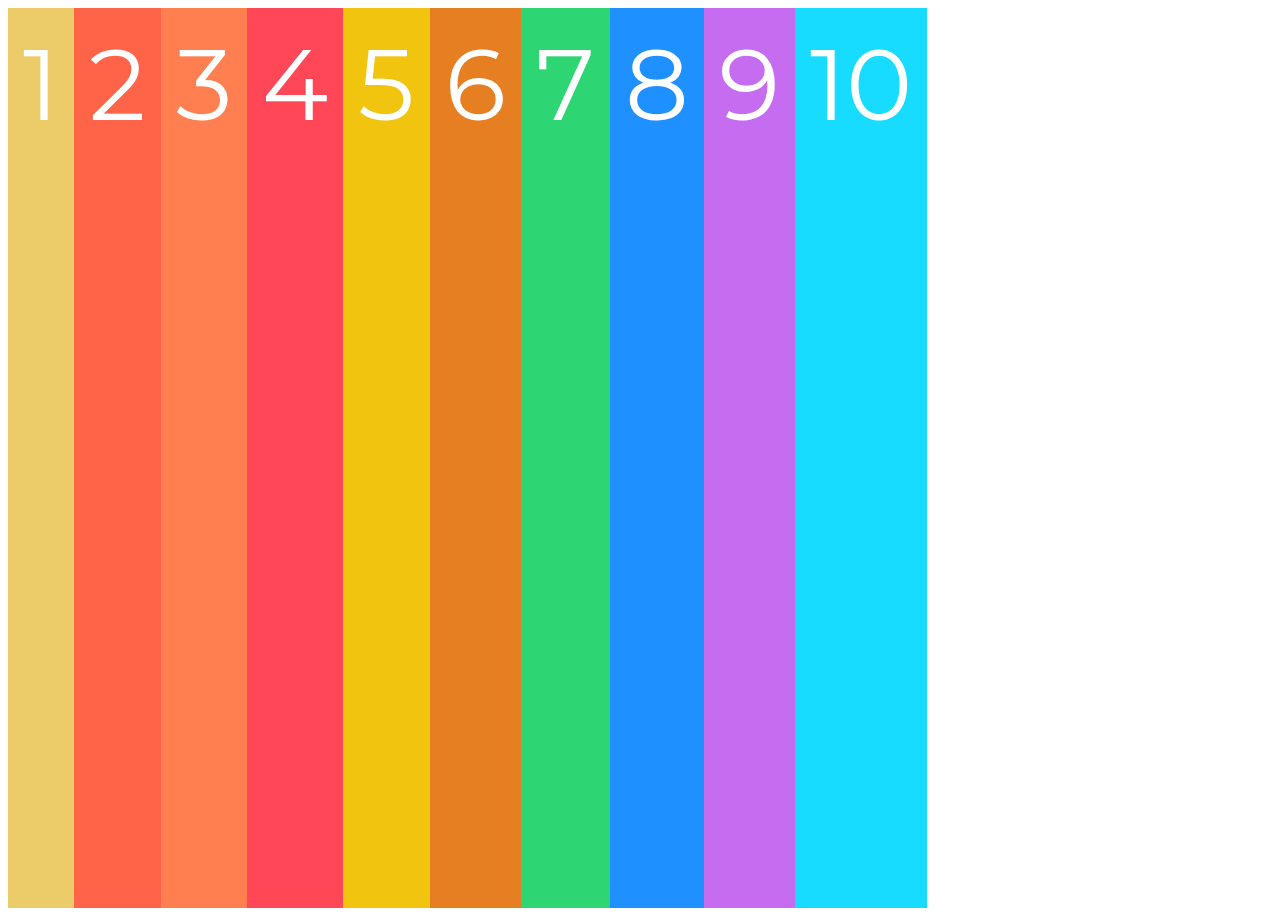
<file: 3FLEXBOX-before/1 - Flexbox/index.html>
<!DOCTYPE html>
<html lang="en">
<head>
    <link rel="stylesheet" href="finished.css">
    <title>1 - Flexbox</title>
</head>
<body>
    <!--.container>.box.box$*10.box{$}*10-->
    <div class="container">
        <div class="box box1">1</div>
        <div class="box box2">2</div>
        <div class="box box3">3</div>
        <div class="box box4">4</div>
        <div class="box box5">5</div>
        <div class="box box6">6</div>
        <div class="box box7">7</div>
        <div class="box box8">8</div>
        <div class="box box9">9</div>
        <div class="box box10">10</div>
    </div>
</body>
</html>
</file>
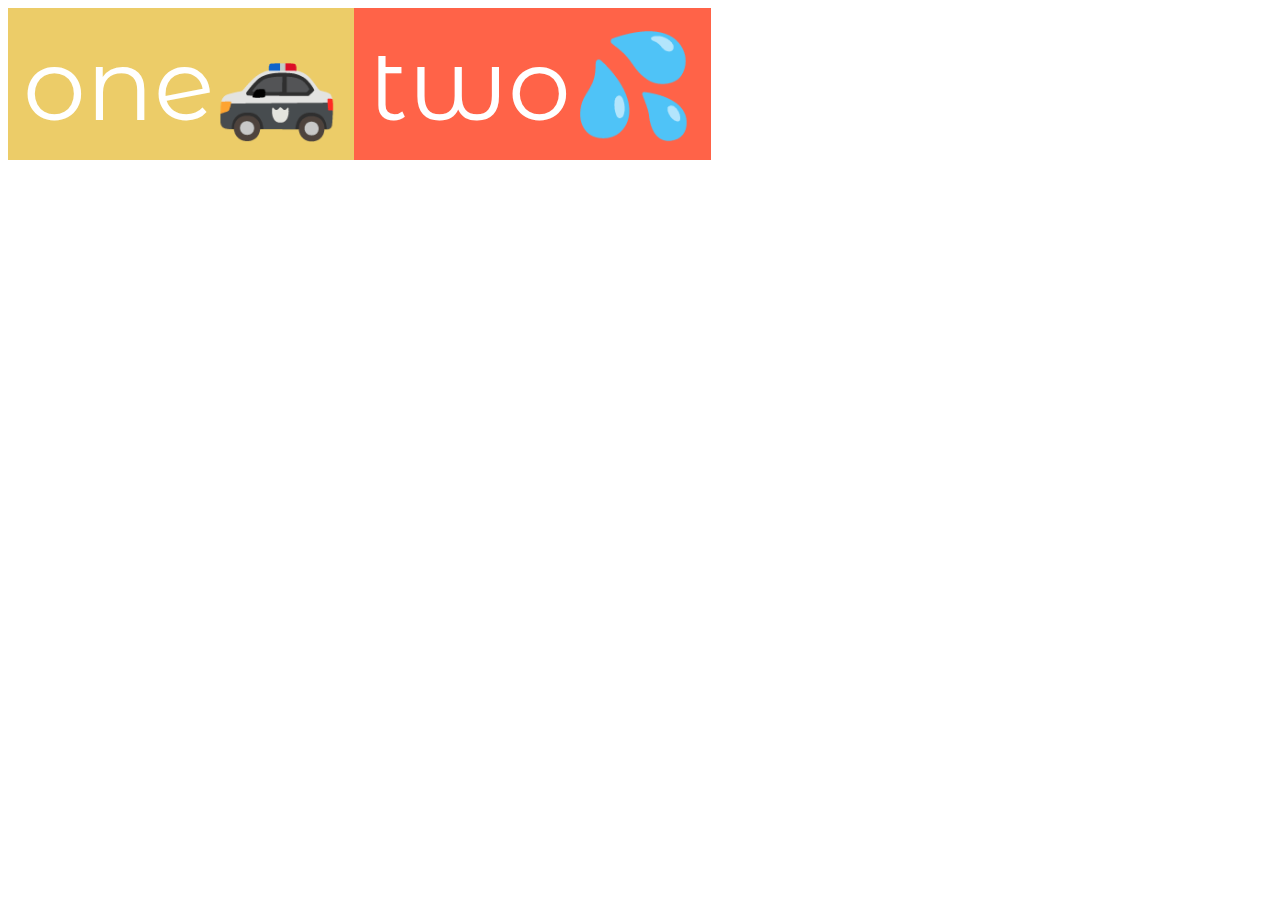
<file: 3FLEXBOX-before/10 - Flex-Grow-Shrink-Basis/index.html>
<!DOCTYPE html>
<html lang="en">
<head>
    <meta charset="UTF-8">
    <link rel="stylesheet" href="finished.css">
    <title>1 - Flexbox</title>
</head>
<body>
    <div class="container">
        <div class="box box1">one🚓</div>
        <div class="box box2">two💦</div>
    </div>
</body>
</html>
</file>
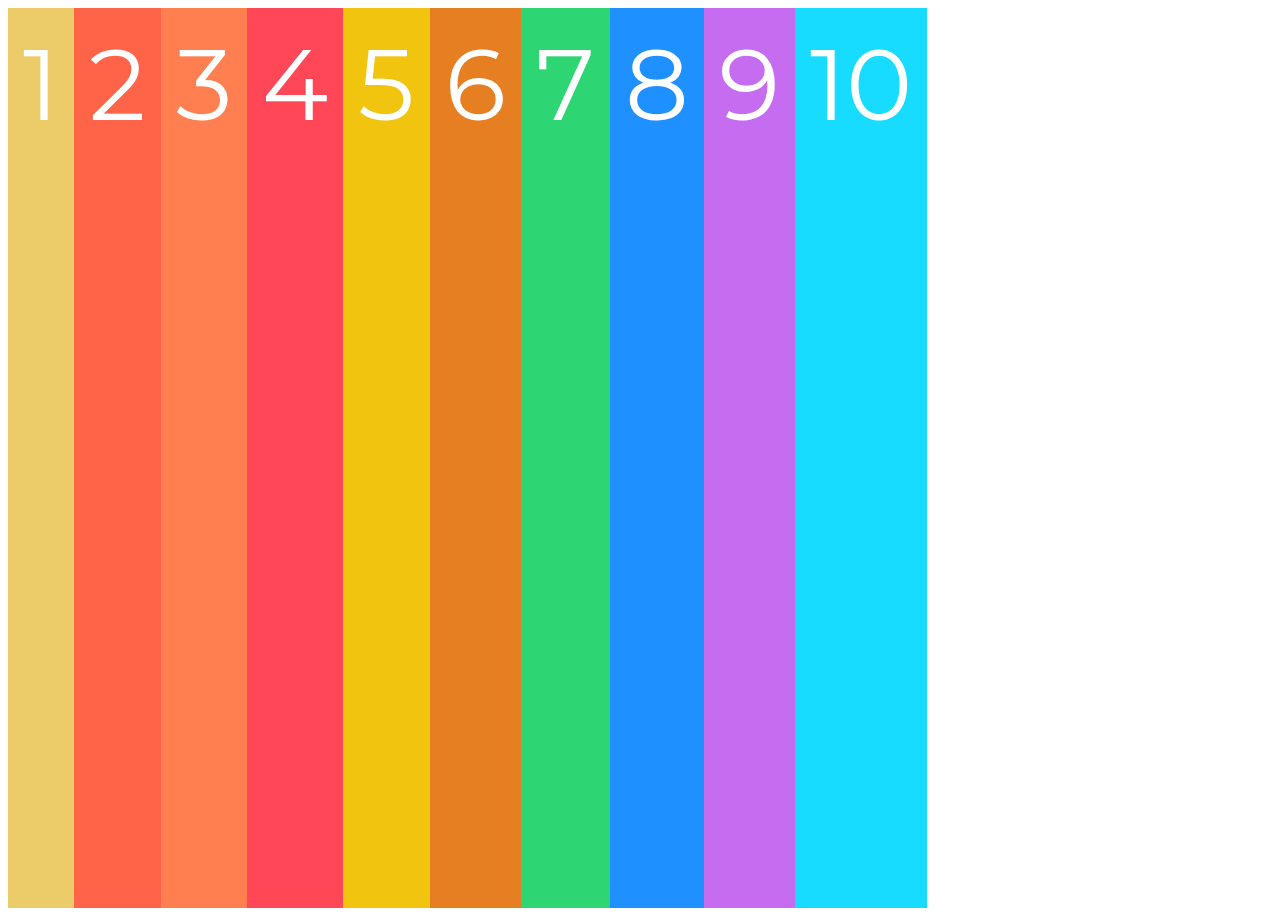
<file: 3FLEXBOX-before/3 - Flex_Wrap/index.html>
<!DOCTYPE html>
<html lang="en">
<head>
    <link rel="stylesheet" href="finished.css">
    <title>1 - Flexbox</title>
</head>
<body>
    <div class="container">
        <div class="box box1">1</div>
        <div class="box box2">2</div>
        <div class="box box3">3</div>
        <div class="box box4">4</div>
        <div class="box box5">5</div>
        <div class="box box6">6</div>
        <div class="box box7">7</div>
        <div class="box box8">8</div>
        <div class="box box9">9</div>
        <div class="box box10">10</div>
    </div>
</body>
</html>
</file>
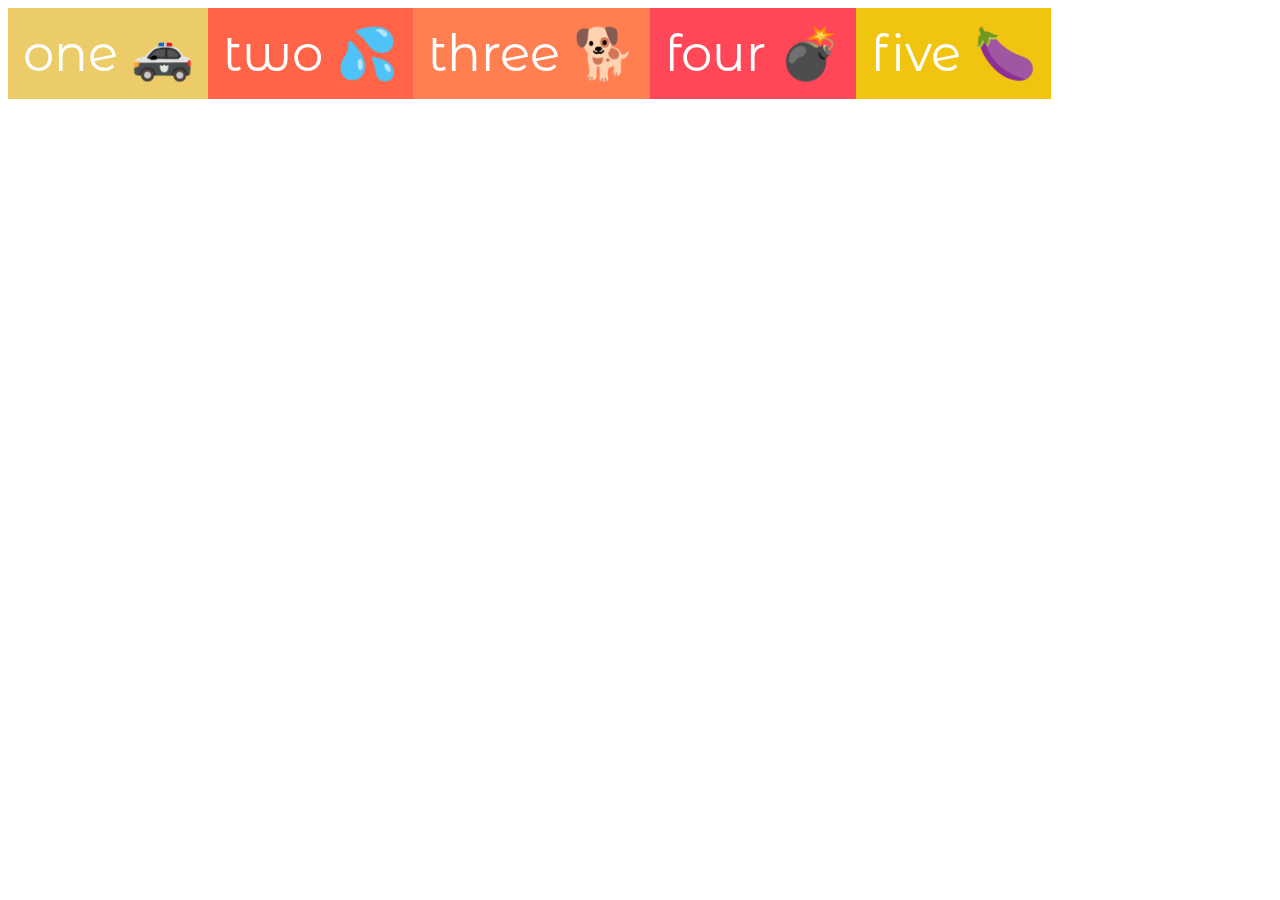
<file: 3FLEXBOX-before/9 - Flexbox_Sizing/index.html>
<!DOCTYPE html>
<html lang="en">
<head>
    <meta charset="UTF-8">
    <link rel="stylesheet" href="finished.css">
    <title>1 - Flexbox</title>
</head>
<body>
    <div class="container">
        <div class="box box1">one 🚓</div>
        <div class="box box2">two 💦</div>
        <div class="box box3">three 🐕</div>
        <div class="box box4">four 💣</div>
        <div class="box box5">five 🍆</div>
    </div>
</body>
</html>
</file>
<file: 3FLEXBOX-before/1 - Flexbox/finished.css>
@import url('https://fonts.googleapis.com/css?family=Montserrat+Alternates:900');

* {
    box-sizing: border-box;
}
.box {
    color:white;
    font-size: 100px;
    font-family: 'Montserrat Alternates', sans-serif;
    text-align: center;
    padding:15px;
  }
  
  /* Colours for each box */
  .box1 { background:#eccc68;}
  .box2 { background:#ff6348;}
  .box3 { background:#ff7f50;}
  .box4 { background:#ff4757;}
  .box5 { background:#f1c40f;}
  .box6 { background:#e67e22;}
  .box7 { background:#2ed573;}
  .box8 { background:#1e90ff;}
  .box9 { background:#c56cf0;}
  .box10 { background:#18dcff;}
  
.container {
    /* display:flex changes the flow of our page * and allows us to use flex properties */
    display: flex;
    /* box's inside the container span the whole screen height; */
    min-height: 100vh;
}
</file>
<file: 3FLEXBOX-before/10 - Flex-Grow-Shrink-Basis/finished.css>
@import url('https://fonts.googleapis.com/css?family=Montserrat+Alternates:900');

* {
    box-sizing: border-box;
}
.box {
    color:white;
    font-size: 100px;
    font-family: 'Montserrat Alternates', sans-serif;
    text-align: center;
    padding:15px;
  }
  
  .box1 { background:#eccc68;}
  .box2 { background:#ff6348;}
  
.container {
    display: flex;
}
</file>
<file: 3FLEXBOX-before/3 - Flex_Wrap/finished.css>
@import url('https://fonts.googleapis.com/css?family=Montserrat+Alternates:900');

* {
    box-sizing: border-box;
}
.box {
    color:white;
    font-size: 100px;
    font-family: 'Montserrat Alternates', sans-serif;
    text-align: center;
    padding:15px;
  }
  
  /* Colours for each box */
  .box1 { background:#eccc68;}
  .box2 { background:#ff6348;}
  .box3 { background:#ff7f50;}
  .box4 { background:#ff4757;}
  .box5 { background:#f1c40f;}
  .box6 { background:#e67e22;}
  .box7 { background:#2ed573;}
  .box8 { background:#1e90ff;}
  .box9 { background:#c56cf0;}
  .box10 { background:#18dcff;}

.container {
    display: flex;
    min-height: 100vh;
}
</file>
<file: 3FLEXBOX-before/9 - Flexbox_Sizing/finished.css>
@import url('https://fonts.googleapis.com/css?family=Montserrat+Alternates:900');

* {
    box-sizing: border-box;
}
.box {
    color:white;
    font-size: 50px;
    font-family: 'Montserrat Alternates', sans-serif;
    text-align: center;
    padding:15px;
  }
  
  .box1 { background:#eccc68;}
  .box2 { background:#ff6348;}
  .box3 { background:#ff7f50;}
  .box4 { background:#ff4757;}
  .box5 { background:#f1c40f;}
  .box6 { background:#e67e22;}
  .box7 { background:#2ed573;}
  .box8 { background:#1e90ff;}
  .box9 { background:#c56cf0;}
  .box10 { background:#18dcff;}

.container {
    display: flex;
}
</file>
